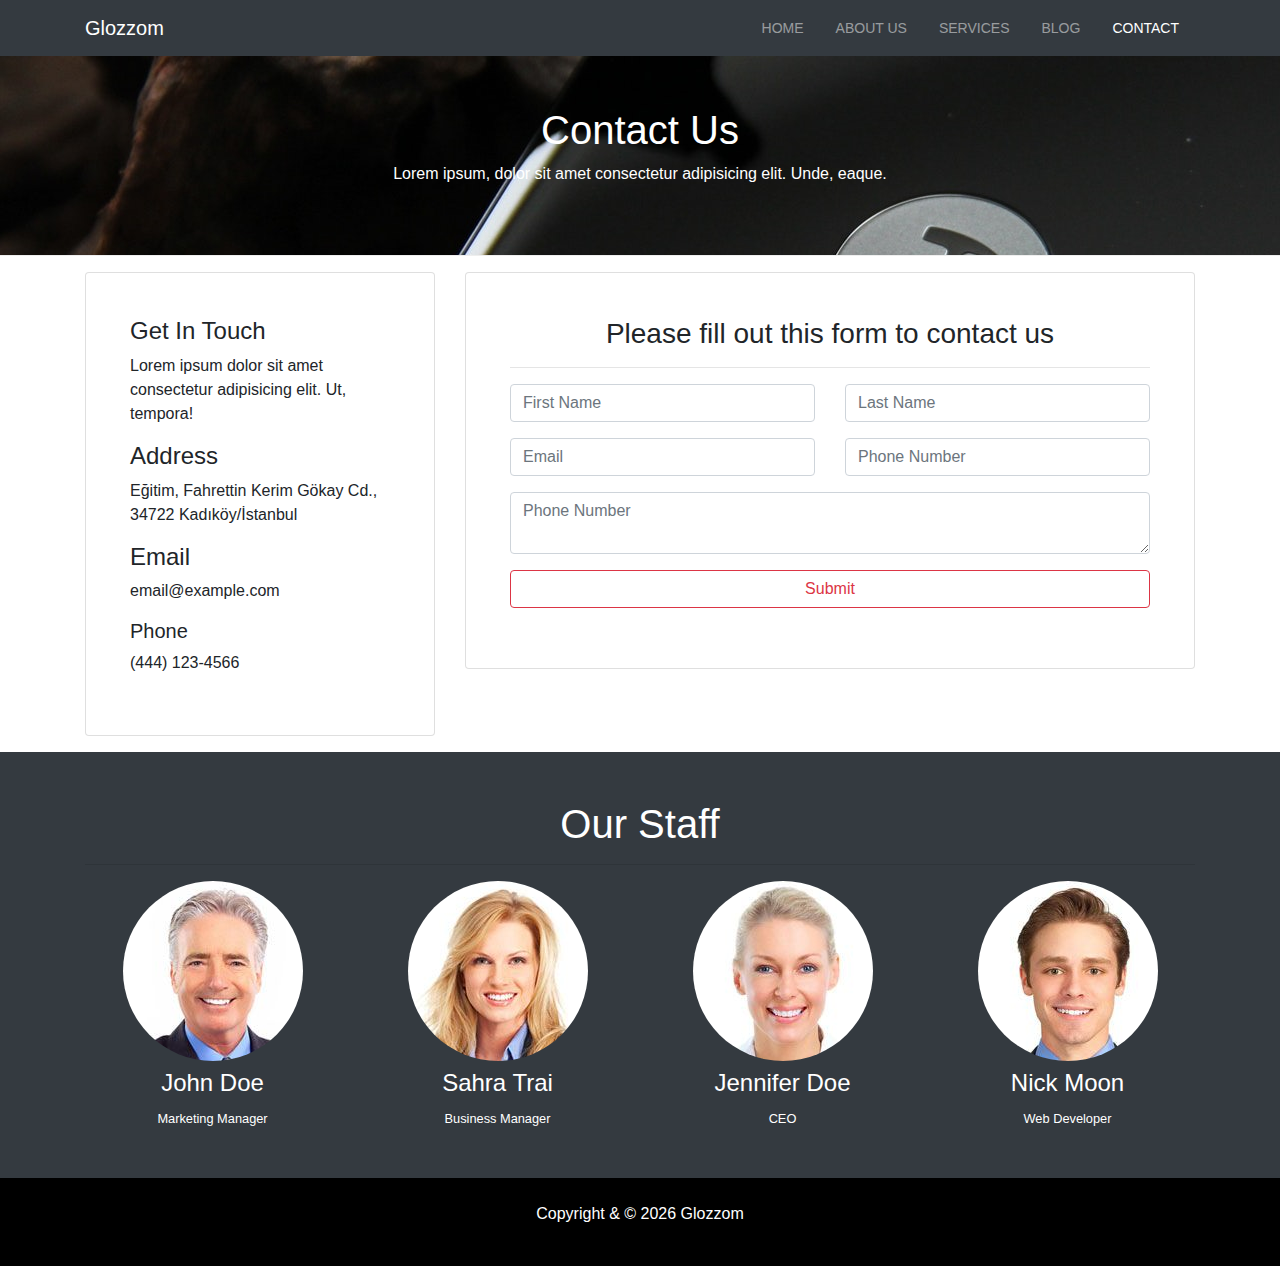
<file: contact.html>
<!DOCTYPE html>
<html>

<head>
  <meta charset="utf-8" />
  <meta http-equiv="X-UA-Compatible" content="IE=edge" />
  <title>Contact</title>
  <meta name="viewport" content="width=device-width, initial-scale=1" />
  <link rel="stylesheet" href="https://use.fontawesome.com/releases/v5.0.13/css/all.css" integrity="sha384-DNOHZ68U8hZfKXOrtjWvjxusGo9WQnrNx2sqG0tfsghAvtVlRW3tvkXWZh58N9jp" crossorigin="anonymous" />
  <link rel="stylesheet" type="text/css" media="screen" href="assets/css/bootstrap.min.css" />

  <link rel="stylesheet" type="text/css" media="screen" href="assets/css/style.css" />

</head>

<body>
  <section class="all-content">
    <nav class="navbar navbar-expand-sm navbar-dark bg-dark">
      <div class="container">
        <a href="index.html" class="navbar-brand">Glozzom</a>
        <button class="navbar-toggler" data-toggle="collapse" data-target="#navbarCollapse">
          <span class="navbar-toggler-icon"></span>
        </button>
        <div class="collapse navbar-collapse" id="navbarCollapse">
          <ul class="navbar-nav ml-auto">
            <li class="nav-item">
              <a href="index.html" class="nav-link">Home</a>
            </li>
            <li class="nav-item">
              <a href="about.html" class="nav-link">About Us</a>
            </li>
            <li class="nav-item">
              <a href="services.html" class="nav-link ">Services</a>
            </li>
            <li class="nav-item">
              <a href="blog.html" class="nav-link">Blog</a>
            </li>
            <li class="nav-item">
              <a href="contact.html" class="nav-link active">Contact</a>
            </li>
          </ul>
        </div>
      </div>
    </nav>


    <!-- PAGE HEADER-->
    <div id="page-header">
      <div class="container">
        <div class="row">
          <div class="col-md-6 m-auto text-center">
            <h1>Contact Us</h1>
            <p>Lorem ipsum, dolor sit amet consectetur adipisicing elit. Unde, eaque.</p>
          </div>
        </div>
      </div>
    </div>
    <!-- END PAGE HEADER-->



    <!-- CONTACT SECTION-->
    <section id="contact" class="py-3">
      <div class="container">
        <div class="row">
          <div class="col-md-4">
            <div class="card p-4">
              <div class="card-body">
                <h4>Get In Touch</h4>
                <p>Lorem ipsum dolor sit amet consectetur adipisicing elit. Ut, tempora!</p>
                <h4>Address</h4>
                <p>Eğitim, Fahrettin Kerim Gökay Cd., 34722 Kadıköy/İstanbul</p>
                <h4>Email</h4>
                <p>email@example.com</p>
                <h5>Phone</h5>
                <p>(444) 123-4566</p>
              </div>
            </div>

          </div>
          <div class="col-md-8">
            <div class="card p-4">
              <div class="card-body">
                <h3 class="text-center">
                  Please fill out this form to contact us
                </h3>
                <hr>
                <div class="row">
                  <div class="col-md-6">
                    <div class="form-group">
                      <input type="text" class="form-control" placeholder="First Name">
                    </div>
                  </div>
                  <div class="col-md-6">
                    <div class="form-group">
                      <input type="text" class="form-control" placeholder="Last Name">
                    </div>
                  </div>
                  <div class="col-md-6">
                    <div class="form-group">
                      <input type="email" class="form-control" placeholder="Email">
                    </div>
                  </div>
                  <div class="col-md-6">
                    <div class="form-group">
                      <input type="tel" class="form-control" placeholder="Phone Number">
                    </div>
                  </div>
                </div>
                <div class="row">
                  <div class="col-md-12">
                    <div class="form-group">
                      <textarea class=" form-control" placeholder="Phone Number"></textarea>
                    </div>
                  </div>
                  <div class="col-md-12">
                    <div class="form-group">
                      <input type="submit" value="Submit" class="btn btn-outline-danger btn-block">
                    </div>
                  </div>
                </div>
              </div>
            </div>
          </div>
        </div>
      </div>
    </section>
    <!-- END CONTACT SECTION-->


    <!-- STAFF-->
    <section id="staff" class="py-5 text-center bg-dark text-white">
      <div class="container">
        <h1>Our Staff</h1>
        <hr>
        <div class="row">
          <div class="col-md-3">
            <img src="assets/img/person3.jpg" alt="" class="img-fluid rounded-circle mb-2">
            <h4>John Doe</h4>
            <small>Marketing Manager</small>
          </div>
          <div class="col-md-3">
            <img src="assets/img/person1.jpg" alt="" class="img-fluid rounded-circle mb-2">
            <h4>Sahra Trai</h4>
            <small>Business Manager</small>
          </div>
          <div class="col-md-3">
            <img src="assets/img/person2.jpg" alt="" class="img-fluid rounded-circle mb-2">
            <h4>Jennifer Doe</h4>
            <small>CEO</small>
          </div>
          <div class="col-md-3">
            <img src="assets/img/person4.jpg" alt="" class="img-fluid rounded-circle mb-2">
            <h4>Nick Moon</h4>
            <small>Web Developer</small>
          </div>
        </div>
      </div>
    </section>
    <!-- END STAFF-->



  </section>


  <!-- FOOTER -->
  <footer id="main-footer" class="text-center p-4">
    <div class="container">
      <div class="row">
        <div class="col">
          <p>Copyright & &copy; <span id="year"></span> Glozzom</p>
        </div>
      </div>
    </div>
  </footer>
  <!-- END FOOTER -->




</body>

</html>
<script src="assets/js/jquery-3.3.1.min.js"></script>
<script src="assets/js/bootstrap.min.js"></script>
<script src="assets/js/js.js"></script>
</file>
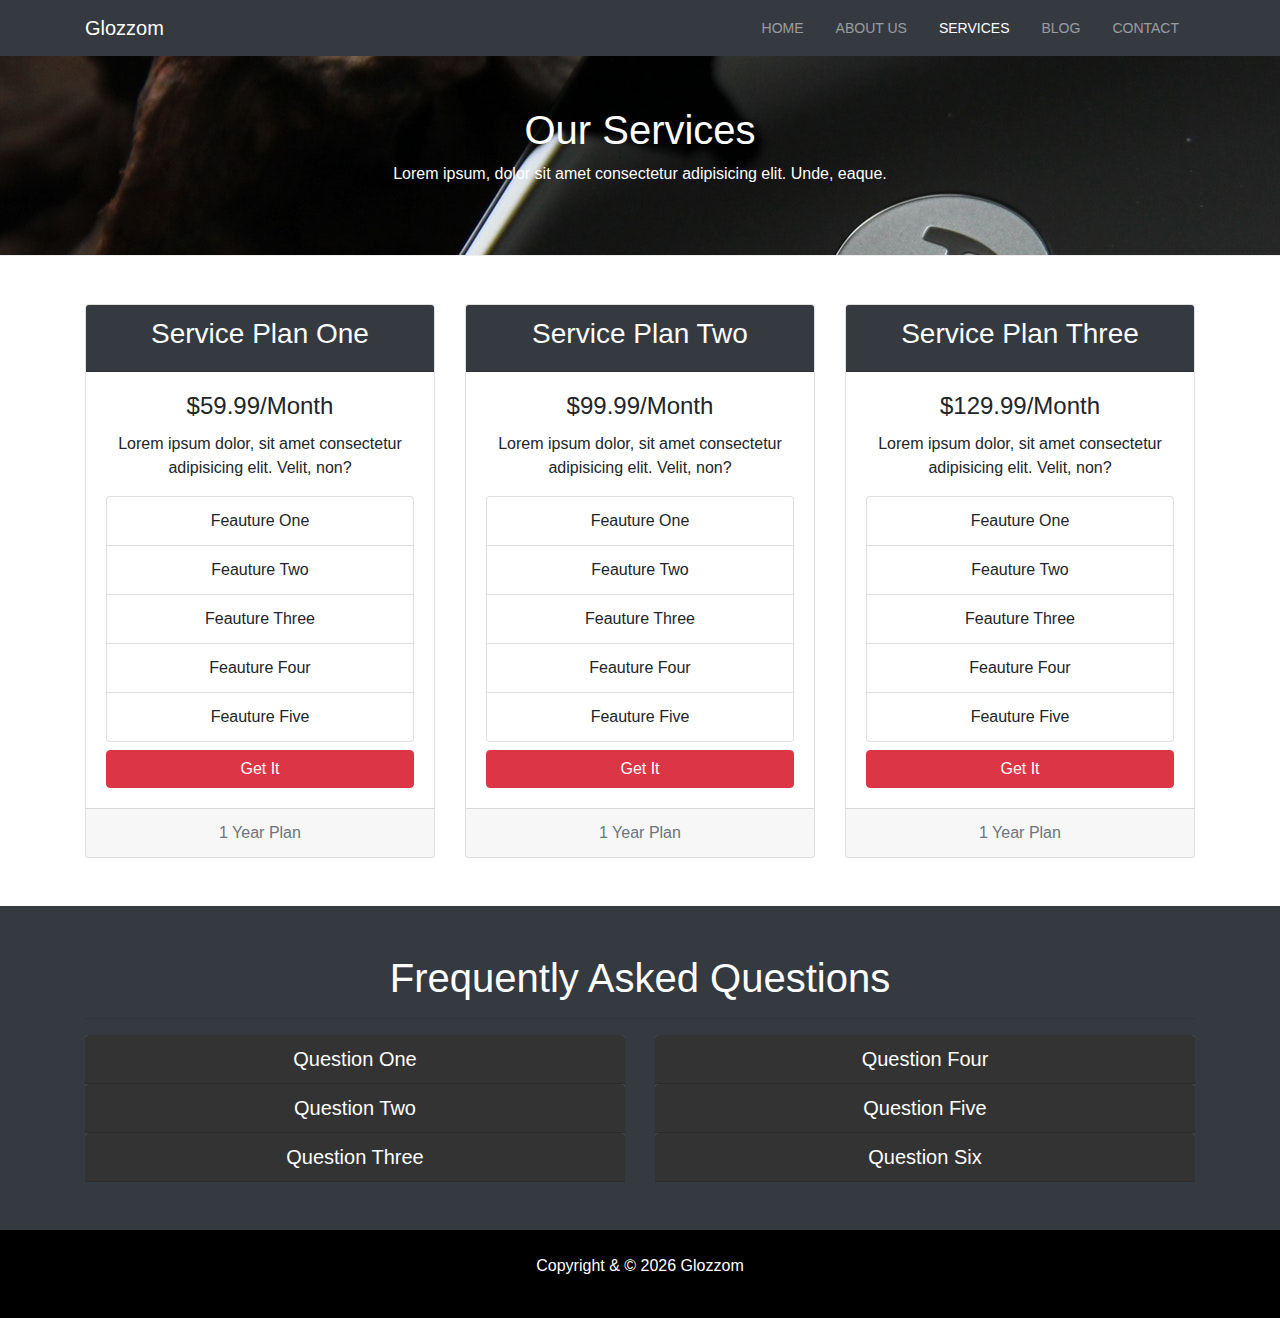
<file: services.html>
<!DOCTYPE html>
<html>

<head>
  <meta charset="utf-8" />
  <meta http-equiv="X-UA-Compatible" content="IE=edge" />
  <title>Services</title>
  <meta name="viewport" content="width=device-width, initial-scale=1" />
  <link rel="stylesheet" href="https://use.fontawesome.com/releases/v5.0.13/css/all.css" integrity="sha384-DNOHZ68U8hZfKXOrtjWvjxusGo9WQnrNx2sqG0tfsghAvtVlRW3tvkXWZh58N9jp" crossorigin="anonymous" />
  <link rel="stylesheet" type="text/css" media="screen" href="assets/css/bootstrap.min.css" />

  <link rel="stylesheet" type="text/css" media="screen" href="assets/css/style.css" />

</head>

<body>
  <section class="all-content">
    <nav class="navbar navbar-expand-sm navbar-dark bg-dark">
      <div class="container">
        <a href="index.html" class="navbar-brand">Glozzom</a>
        <button class="navbar-toggler" data-toggle="collapse" data-target="#navbarCollapse">
          <span class="navbar-toggler-icon"></span>
        </button>
        <div class="collapse navbar-collapse" id="navbarCollapse">
          <ul class="navbar-nav ml-auto">
            <li class="nav-item">
              <a href="index.html" class="nav-link">Home</a>
            </li>
            <li class="nav-item">
              <a href="about.html" class="nav-link">About Us</a>
            </li>
            <li class="nav-item">
              <a href="services.html" class="nav-link active">Services</a>
            </li>
            <li class="nav-item">
              <a href="blog.html" class="nav-link">Blog</a>
            </li>
            <li class="nav-item">
              <a href="contact.html" class="nav-link">Contact</a>
            </li>
          </ul>
        </div>
      </div>
    </nav>



    <!-- PAGE HEADER-->
    <div id="page-header">
      <div class="container">
        <div class="row">
          <div class="col-md-6 m-auto text-center">
            <h1>Our Services</h1>
            <p>Lorem ipsum, dolor sit amet consectetur adipisicing elit. Unde, eaque.</p>
          </div>
        </div>
      </div>
    </div>
    <!-- END PAGE HEADER-->


    <!-- SERVICES SECTION-->
    <section id="services" class="py-5">
      <div class="container">
        <div class="row">
          <div class="col-md-4">
            <div class="card text-center">
              <div class="card-header bg-dark text-white">
                <h3>Service Plan One</h3>
              </div>
              <div class="card-body">
                <h4 class="card-title">$59.99/Month</h4>
                <p class="card-text">Lorem ipsum dolor, sit amet consectetur adipisicing elit. Velit, non?</p>
                <ul class="list-group">
                  <li class="list-group-item">
                    <i class="fas fa-check"></i> Feauture One
                  </li>
                  <li class="list-group-item">
                    <i class="fas fa-check"></i> Feauture Two
                  </li>
                  <li class="list-group-item">
                    <i class="fas fa-check"></i> Feauture Three
                  </li>
                  <li class="list-group-item">
                    <i class="fas fa-check"></i> Feauture Four
                  </li>
                  <li class="list-group-item">
                    <i class="fas fa-check"></i> Feauture Five
                  </li>
                </ul>
                <a href="#" class="btn btn-danger btn-block mt-2">Get It</a>
              </div>
              <div class="card-footer text-muted">
                1 Year Plan
              </div>
            </div>
          </div>
          <div class="col-md-4">
            <div class="card text-center">
              <div class="card-header bg-dark text-white">
                <h3>Service Plan Two</h3>
              </div>
              <div class="card-body">
                <h4 class="card-title">$99.99/Month</h4>
                <p class="card-text">Lorem ipsum dolor, sit amet consectetur adipisicing elit. Velit, non?</p>
                <ul class="list-group">
                  <li class="list-group-item">
                    <i class="fas fa-check"></i> Feauture One
                  </li>
                  <li class="list-group-item">
                    <i class="fas fa-check"></i> Feauture Two
                  </li>
                  <li class="list-group-item">
                    <i class="fas fa-check"></i> Feauture Three
                  </li>
                  <li class="list-group-item">
                    <i class="fas fa-check"></i> Feauture Four
                  </li>
                  <li class="list-group-item">
                    <i class="fas fa-check"></i> Feauture Five
                  </li>
                </ul>
                <a href="#" class="btn btn-danger btn-block mt-2">Get It</a>
              </div>
              <div class="card-footer text-muted">
                1 Year Plan
              </div>
            </div>
          </div>
          <div class="col-md-4">
            <div class="card text-center">
              <div class="card-header bg-dark text-white">
                <h3>Service Plan Three</h3>
              </div>
              <div class="card-body">
                <h4 class="card-title">$129.99/Month</h4>
                <p class="card-text">Lorem ipsum dolor, sit amet consectetur adipisicing elit. Velit, non?</p>
                <ul class="list-group">
                  <li class="list-group-item">
                    <i class="fas fa-check"></i> Feauture One
                  </li>
                  <li class="list-group-item">
                    <i class="fas fa-check"></i> Feauture Two
                  </li>
                  <li class="list-group-item">
                    <i class="fas fa-check"></i> Feauture Three
                  </li>
                  <li class="list-group-item">
                    <i class="fas fa-check"></i> Feauture Four
                  </li>
                  <li class="list-group-item">
                    <i class="fas fa-check"></i> Feauture Five
                  </li>
                </ul>
                <a href="#" class="btn btn-danger btn-block mt-2">Get It</a>
              </div>
              <div class="card-footer text-muted">
                1 Year Plan
              </div>
            </div>
          </div>

        </div>
      </div>
    </section>
    <!-- END SERVICES SECTION-->


    <!-- FAQ-->
    <section id="faq" class="p-5 bg-dark text-white">
      <div class="container text-center">
        <h1 class="text-center">Frequently Asked Questions</h1>
        <hr>
        <div class="row">
          <div class="col-md-6">
            <div id="accordion">

              <div class="card">
                <div class="card-header" id="headingOne">
                  <h5 class="mb-0">
                    <a data-toggle="collapse" href="#collapseOne" aria-expanded="true" aria-controls="collapseOne">
                      Question One
                    </a>
                  </h5>
                </div>

                <div id="collapseOne" class="collapse" aria-labelledby="headingOne" data-parent="#accordion">
                  <div class="card-body">
                    Anim pariatur cliche reprehenderit, enim eiusmod high life accusamus terry richardson ad squid. 3
                    wolf moon
                    officia aute, non cupidatat skateboard dolor brunch. Food truck quinoa nesciunt laborum eiusmod.
                    Brunch 3 wolf
                    moon tempor, sunt aliqua put a bird on it squid single-origin coffee nulla assumenda shoreditch
                    et. Nihil anim
                    keffiyeh helvetica, craft beer labore wes anderson cred nesciunt sapiente ea proident. Ad vegan
                    excepteur butcher
                    vice lomo. Leggings occaecat craft beer farm-to-table, raw denim aesthetic synth nesciunt you
                    probably haven't
                    heard of them accusamus labore sustainable VHS.
                  </div>
                </div>
              </div>

              <div class="card">
                <div class="card-header" id="headingTwo">
                  <h5 class="mb-0">
                    <a data-toggle="collapse" href="#collapseTwo" aria-expanded="true" aria-controls="collapseTwo">
                      Question Two
                    </a>
                  </h5>
                </div>

                <div id="collapseTwo" class="collapse" aria-labelledby="headingTwo" data-parent="#accordion">
                  <div class="card-body">
                    Anim pariatur cliche reprehenderit, enim eiusmod high life accusamus terry richardson ad squid. 3
                    wolf moon
                    officia aute, non cupidatat skateboard dolor brunch. Food truck quinoa nesciunt laborum eiusmod.
                    Brunch 3 wolf
                    moon tempor, sunt aliqua put a bird on it squid single-origin coffee nulla assumenda shoreditch
                    et. Nihil anim
                    keffiyeh helvetica, craft beer labore wes anderson cred nesciunt sapiente ea proident. Ad vegan
                    excepteur butcher
                    vice lomo. Leggings occaecat craft beer farm-to-table, raw denim aesthetic synth nesciunt you
                    probably haven't
                    heard of them accusamus labore sustainable VHS.
                  </div>
                </div>
              </div>


              <div class="card">
                <div class="card-header" id="headingThree">
                  <h5 class="mb-0">
                    <a data-toggle="collapse" href="#collapseThree" aria-expanded="true" aria-controls="collapseThree">
                      Question Three
                    </a>
                  </h5>
                </div>

                <div id="collapseThree" class="collapse" aria-labelledby="headingThree" data-parent="#accordion">
                  <div class="card-body">
                    Anim pariatur cliche reprehenderit, enim eiusmod high life accusamus terry richardson ad squid. 3
                    wolf moon
                    officia aute, non cupidatat skateboard dolor brunch. Food truck quinoa nesciunt laborum eiusmod.
                    Brunch 3 wolf
                    moon tempor, sunt aliqua put a bird on it squid single-origin coffee nulla assumenda shoreditch
                    et. Nihil anim
                    keffiyeh helvetica, craft beer labore wes anderson cred nesciunt sapiente ea proident. Ad vegan
                    excepteur butcher
                    vice lomo. Leggings occaecat craft beer farm-to-table, raw denim aesthetic synth nesciunt you
                    probably haven't
                    heard of them accusamus labore sustainable VHS.
                  </div>
                </div>
              </div>




            </div>
          </div>
          <div class="col-md-6">

            <div id="accordion2">
              <div class="card">
                <div class="card-header" id="headingFour">
                  <h5 class="mb-0">
                    <a data-toggle="collapse" href="#collapseFour" aria-expanded="true" aria-controls="collapseFour">
                      Question Four
                    </a>
                  </h5>
                </div>
                <div id="collapseFour" class="collapse" aria-labelledby="headingFour" data-parent="#accordion2">
                  <div class="card-body">
                    Anim pariatur cliche reprehenderit, enim eiusmod high life accusamus terry richardson ad squid. 3
                    wolf moon
                    officia aute, non cupidatat skateboard dolor brunch. Food truck quinoa nesciunt laborum eiusmod.
                    Brunch 3 wolf
                    moon tempor, sunt aliqua put a bird on it squid single-origin coffee nulla assumenda shoreditch
                    et. Nihil anim
                    keffiyeh helvetica, craft beer labore wes anderson cred nesciunt sapiente ea proident. Ad vegan
                    excepteur butcher
                    vice lomo. Leggings occaecat craft beer farm-to-table, raw denim aesthetic synth nesciunt you
                    probably haven't
                    heard of them accusamus labore sustainable VHS.
                  </div>
                </div>
              </div>
              <div class="card">
                <div class="card-header" id="headingFive">
                  <h5 class="mb-0">
                    <a data-toggle="collapse" href="#collapseFive" aria-expanded="true" aria-controls="collapseFive">
                      Question Five
                    </a>
                  </h5>
                </div>
                <div id="collapseFive" class="collapse" aria-labelledby="headingFive" data-parent="#accordion2">
                  <div class="card-body">
                    Anim pariatur cliche reprehenderit, enim eiusmod high life accusamus terry richardson ad squid. 3
                    wolf moon
                    officia aute, non cupidatat skateboard dolor brunch. Food truck quinoa nesciunt laborum eiusmod.
                    Brunch 3 wolf
                    moon tempor, sunt aliqua put a bird on it squid single-origin coffee nulla assumenda shoreditch
                    et. Nihil anim
                    keffiyeh helvetica, craft beer labore wes anderson cred nesciunt sapiente ea proident. Ad vegan
                    excepteur butcher
                    vice lomo. Leggings occaecat craft beer farm-to-table, raw denim aesthetic synth nesciunt you
                    probably haven't
                    heard of them accusamus labore sustainable VHS.
                  </div>
                </div>
              </div>
              <div class="card">
                <div class="card-header" id="headingSix">
                  <h5 class="mb-0">
                    <a data-toggle="collapse" href="#collapseSix" aria-expanded="true" aria-controls="collapseSix">
                      Question Six
                    </a>
                  </h5>
                </div>
                <div id="collapseSix" class="collapse" aria-labelledby="headingSix" data-parent="#accordion2">
                  <div class="card-body">
                    Anim pariatur cliche reprehenderit, enim eiusmod high life accusamus terry richardson ad squid. 3
                    wolf moon
                    officia aute, non cupidatat skateboard dolor brunch. Food truck quinoa nesciunt laborum eiusmod.
                    Brunch 3 wolf
                    moon tempor, sunt aliqua put a bird on it squid single-origin coffee nulla assumenda shoreditch
                    et. Nihil anim
                    keffiyeh helvetica, craft beer labore wes anderson cred nesciunt sapiente ea proident. Ad vegan
                    excepteur butcher
                    vice lomo. Leggings occaecat craft beer farm-to-table, raw denim aesthetic synth nesciunt you
                    probably haven't
                    heard of them accusamus labore sustainable VHS.
                  </div>
                </div>
              </div>
            </div>
          </div>
        </div>
      </div>
    </section>
    <!-- END FAQ-->

  </section>


  <!-- FOOTER -->
  <footer id="main-footer" class="text-center p-4">
    <div class="container">
      <div class="row">
        <div class="col">
          <p>Copyright & &copy; <span id="year"></span> Glozzom</p>
        </div>
      </div>
    </div>
  </footer>
  <!-- END FOOTER -->




</body>

</html>
<script src="assets/js/jquery-3.3.1.min.js"></script>
<script src="assets/js/bootstrap.min.js"></script>
<script src="assets/js/js.js"></script>
</file>
<file: assets/css/style.css>
body{
  overflow-x: hidden;
}
html,
body {
  height: 100%;
}
.all-content {
  min-height: 100%;
}

.navbar .nav-link{
  font-size:14px;
  text-transform: uppercase;
  padding-left: 1rem!important;
  padding-right: 1rem!important;
}
.navbar .nav-item.active{
  border-left:3px #444 solid;
}
.carousel-item{
  height: 450px;
}
.carousel-image-1{
  background:url('../img/image1.jpg');
  background-size: cover;
}
.carousel-image-2{
  background:url('../img/image2.jpg');
  background-size: cover;
}
.carousel-image-3{
  background:url('../img/image3.jpg');
  background-size: cover;
}
#home-heading{
  position: relative;
  min-height: 200px;
  background: url("../img/lights.jpg");
  background-attachment: fixed;
  background-repeat: no-repeat;
  text-align: center;
  color: #fff;
}

.dark-overlay{
  position: absolute;
  top: 0;
  left: 0;
  width: 100%;
  height: 100%;
  background: rgba(0,0,0,0.7);
}
#video-play{
    position: relative;
  min-height: 200px;
  background: url("../img/media.jpg");
  background-attachment: fixed;
  background-repeat: no-repeat;
  background-position: 0 -300px;
  text-align: center;
  color: #fff;
}
#video-play a{
  color: #fff;
}

#page-header{
  height: 200px;
  background: url(../img/image1.jpg);
  background-position: 0 -360px;
  background-attachment: fixed;
  color: #fff;
  border-bottom: 1px #eee solid;
  padding-top: 50px;
}
.about-img{
  margin-top: -50px;
}
#faq .card{
  border:#444;
}
#faq a{
  color:#fff;
  text-decoration: none;
}
#faq .card-body,#faq .card-header{
  background:#333;
}
#main-footer{
  background: #000;
  color:#fff;
}
</file>
